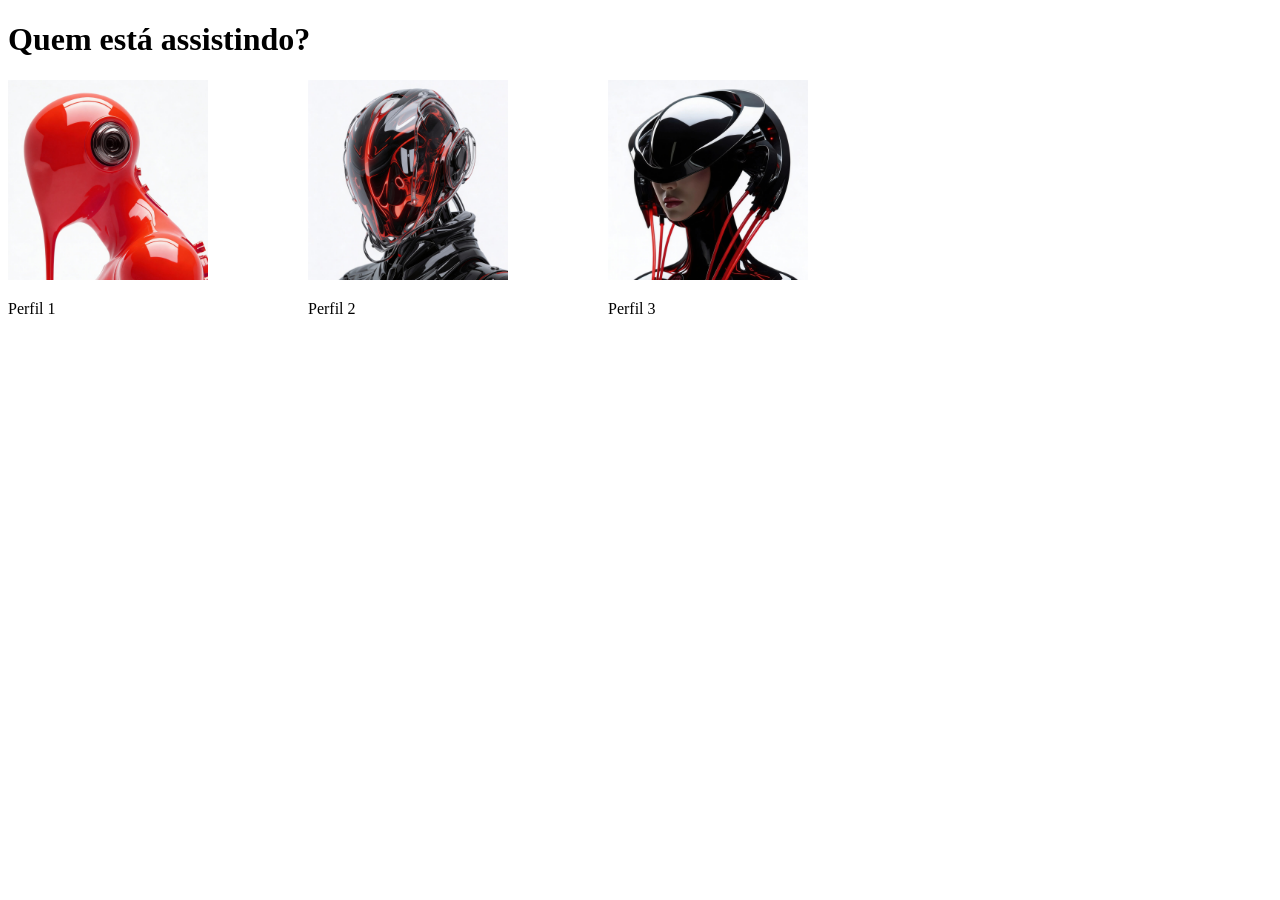
<file: aula-01/index.html>
<!doctype html>
<html lang="pt-br">
  <head>
    <meta charset="UTF-8" />
    <link rel="icon" type="image/png" href="./assets/favicon.png" />
    <meta name="viewport" content="width=device-width, initial-scale=1.0" />
    <title>Netflix</title>
  </head>

  <body>
    <main>
      <h1>Quem está assistindo?</h1>
      <div class="profiles" style="display: flex; gap: 100px">
        <div class="profile">
          <img src="./assets/profile-1.jpg" alt="Perfil 1" width="200px" />
          <p>Perfil 1</p>
        </div>
        <div class="profile">
          <img src="./assets/profile-2.jpg" alt="Perfil 2" width="200px" />
          <p>Perfil 2</p>
        </div>
        <div class="profile">
          <img src="./assets/profile-3.jpg" alt="Perfil 3" width="200px" />
          <p>Perfil 3</p>
        </div>
      </div>
    </main>
  </body>
</html>
</file>
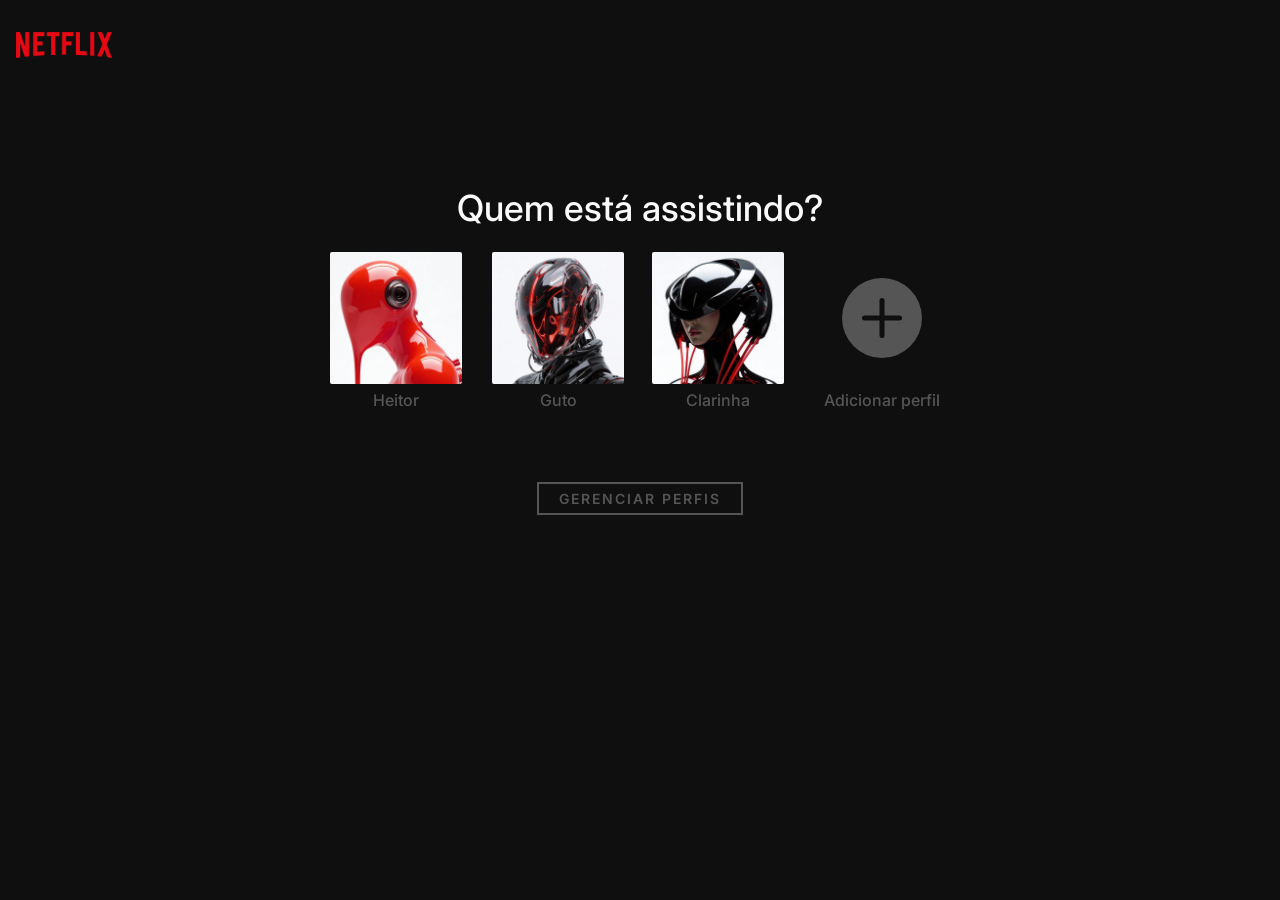
<file: aula-02/index.html>
<!doctype html>
<html lang="pt-br">
  <head>
    <meta charset="UTF-8" />
    <meta name="viewport" content="width=device-width, initial-scale=1.0" />
    <meta name="description" content="Netflix | Seleção de perfil ." />
    <link rel="icon" type="image/png" href="./assets/favicon.png" />
    <title>Netflix - Selecionar perfil</title>
    <link rel="stylesheet" href="style.css" />

    <link rel="preconnect" href="https://fonts.googleapis.com" />
    <link rel="preconnect" href="https://fonts.gstatic.com" crossorigin />
    <link
      href="https://fonts.googleapis.com/css2?family=Inter:ital,opsz,wght@0,14..32,100..900;1,14..32,100..900&display=swap"
      rel="stylesheet"
    />
  </head>

  <body>
    <main>
      <header>
        <img src="./assets/logo.png" alt="" class="netflix-logo" />
      </header>

      <section>
        <h2>Quem está assistindo?</h2>
        <ul class="profiles">
          <li class="profile">
            <figure>
              <div class="img-box">
                <img src="./assets/profile-1.jpg" alt="Perfil 1" />
              </div>
              <figcaption>Heitor</figcaption>
            </figure>
          </li>
          <li class="profile">
            <figure>
              <img src="./assets/profile-2.jpg" alt="Perfil 2" />
              <figcaption>Guto</figcaption>
            </figure>
          </li>
          <li class="profile">
            <figure>
              <img src="./assets/profile-3.jpg" alt="Perfil 3" />
              <figcaption>Clarinha</figcaption>
            </figure>
          </li>
          <li class="add-profile">
            <div>
              <svg
                xmlns="http://www.w3.org/2000/svg"
                width="16"
                height="16"
                fill="currentColor"
                class="bi bi-plus-circle-fill"
                viewBox="0 0 16 16"
              >
                <path
                  d="M16 8A8 8 0 1 1 0 8a8 8 0 0 1 16 0M8.5 4.5a.5.5 0 0 0-1 0v3h-3a.5.5 0 0 0 0 1h3v3a.5.5 0 0 0 1 0v-3h3a.5.5 0 0 0 0-1h-3z"
                />
              </svg>
            </div>
            <p>Adicionar perfil</p>
          </li>
        </ul>
        <button class="bt-manage-profile">Gerenciar perfis</button>
      </section>
    </main>
  </body>
</html>
</file>
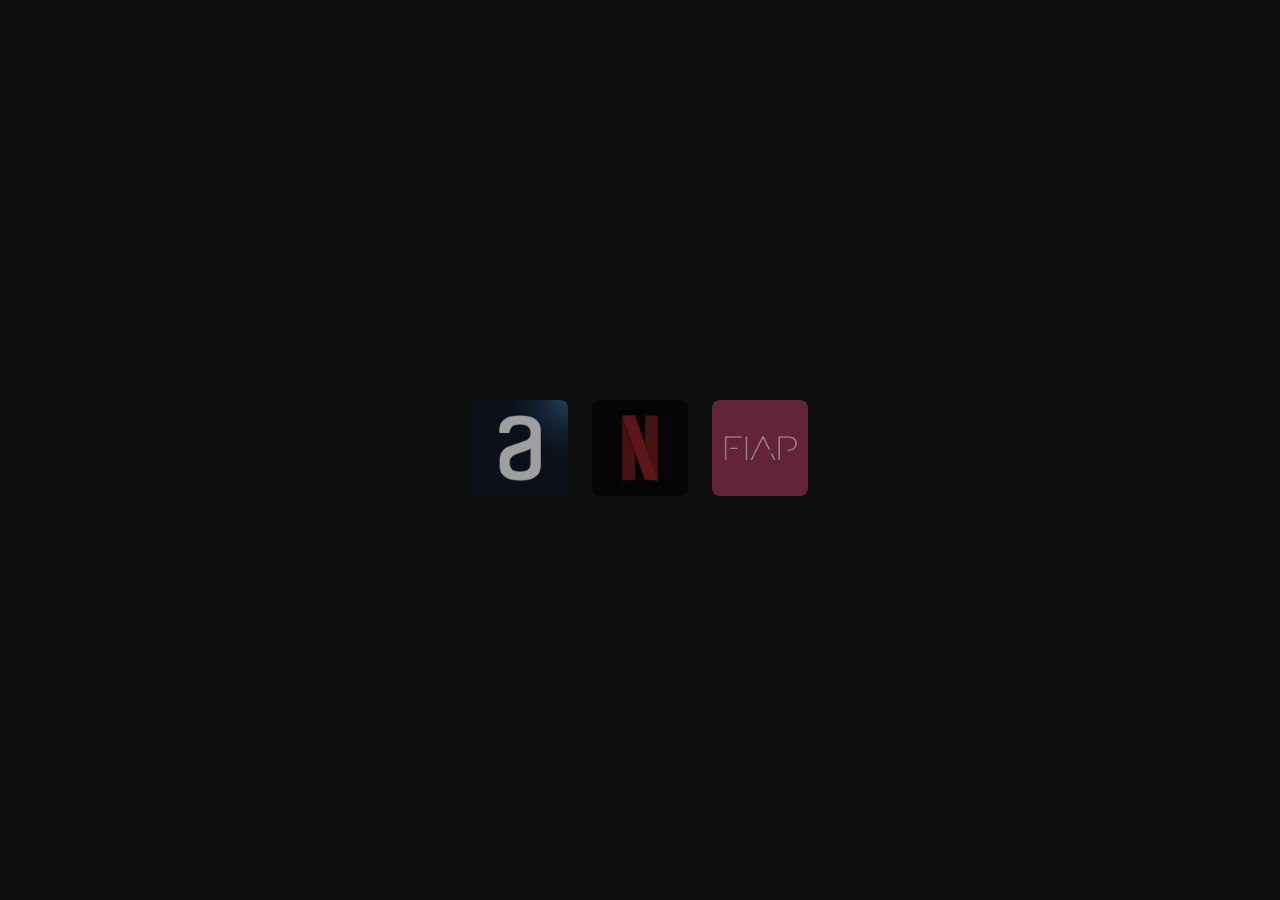
<file: aula-04/index.html>
<!doctype html>
<html lang="pt-br">
  <head>
    <title>Netflix</title>
    <meta charset="UTF-8" />
    <meta name="viewport" content="width=device-width, initial-scale=1.0" />
    <meta name="description" content="Netflix | Seleção de perfil ." />
    <link rel="icon" type="image/png" href="./assets/favicon.png" />

    <style>
      body {
        margin: 0;
        height: 100vh;
        background: #0f0f0f;

        display: flex;
        align-items: center;
        justify-content: center;
      }

      video {
        width: 100%;
        height: 100%;
        object-fit: cover;
      }

      .appIconContainer {
        gap: 24px;
        display: flex;
        align-items: center;
        justify-content: center;
      }

      .fiapIcon,
      .aluraIcon,
      .netflixIcon {
        width: 96px;
        cursor: pointer;
        border-radius: 8px;
      }

      .netflixIcon {
        height: 96px;
        width: 96px;
      }

      .fiapIcon,
      .aluraIcon,
      .netflixIcon {
        opacity: 0.6;
        filter: grayscale(50%);
        transition: transform 0.3s ease;
      }

      .fiapIcon:hover,
      .aluraIcon:hover,
      .netflixIcon:hover {
        opacity: 1;
        filter: grayscale(0%);
        transform: translateY(-10%);
      }
    </style>
  </head>

  <body>
    <div class="appIconContainer">
      <a
        target="_blank"
        rel="noopener noreferrer"
        href="https://www.alura.com.br/"
      >
        <img
          alt="Alura Icon"
          class="appIcon aluraIcon"
          src="./assets/alura-icon.png"
        />
      </a>
      <a>
        <img
          alt="Netflix App Icon"
          src="./assets/app-icon.png"
          class="appIcon netflixIcon"
        />
      </a>
      <a
        target="_blank"
        rel="noopener noreferrer"
        href="https://www.fiap.com.br/"
      >
        <img
          alt="FIAP Icon"
          class="appIcon fiapIcon"
          src="./assets/fiap-icon.webp"
        />
      </a>
    </div>

    <script>
      const button = document.querySelector(".netflixIcon");

      button.addEventListener("click", () => {
        window.location.href = "animation.html";
      });
    </script>
  </body>
</html>
</file>
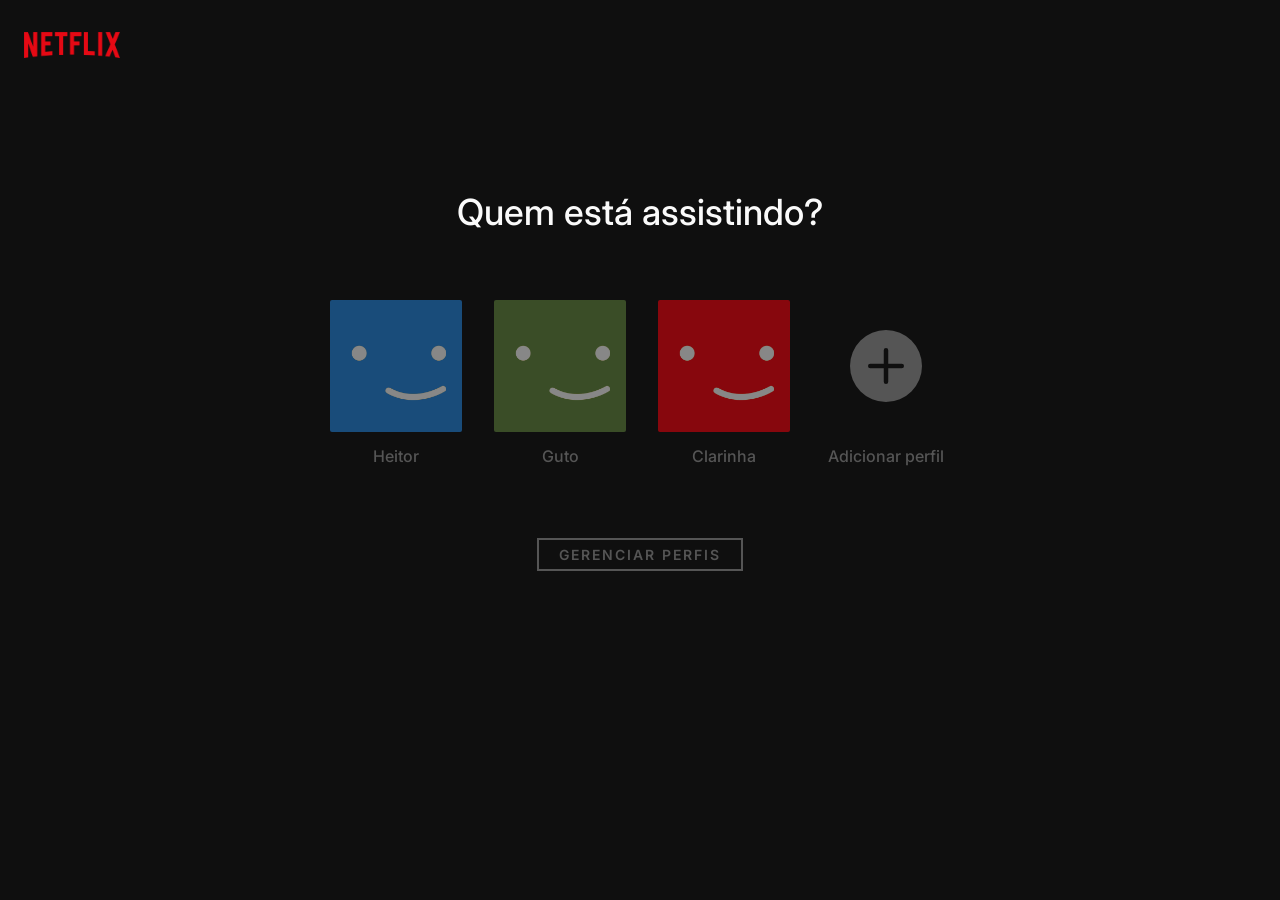
<file: aula-04/profile.html>
<!doctype html>
<html lang="pt-br">
  <head>
    <meta charset="UTF-8" />
    <meta name="viewport" content="width=device-width, initial-scale=1.0" />
    <meta name="description" content="Netflix | Seleção de perfil ." />
    <link rel="icon" type="image/png" href="./assets/favicon.png" />
    <title>Netflix | Selecionar perfil</title>
    <link rel="stylesheet" href="style.css" />

    <link rel="preconnect" href="https://fonts.googleapis.com" />
    <link rel="preconnect" href="https://fonts.gstatic.com" crossorigin />
    <link
      href="https://fonts.googleapis.com/css2?family=Inter:ital,opsz,wght@0,14..32,100..900;1,14..32,100..900&display=swap"
      rel="stylesheet"
    />
  </head>

  <body>
    <main>
      <header>
        <a href="./index.html"
          ><img src="./assets/logo.png" alt="" class="netflix-logo"
        /></a>
      </header>

      <section>
        <h2>Quem está assistindo?</h2>
        <ul class="profiles">
          <li class="profile">
            <figure>
              <img src="./assets/profile-1.jpg" alt="Perfil 1" />
              <figcaption>Heitor</figcaption>
            </figure>
          </li>
          <li class="profile">
            <figure>
              <img src="./assets/profile-2.jpg" alt="Perfil 2" />
              <figcaption>Guto</figcaption>
            </figure>
          </li>
          <li class="profile">
            <figure>
              <img src="./assets/profile-3.jpg" alt="Perfil 3" />
              <figcaption>Clarinha</figcaption>
            </figure>
          </li>
          <li class="add-profile">
            <div>
              <svg
                width="16"
                height="16"
                fill="currentColor"
                viewBox="0 0 16 16"
                class="bi bi-plus-circle-fill"
                xmlns="http://www.w3.org/2000/svg"
              >
                <path
                  d="M16 8A8 8 0 1 1 0 8a8 8 0 0 1 16 0M8.5 4.5a.5.5 0 0 0-1 0v3h-3a.5.5 0 0 0 0 1h3v3a.5.5 0 0 0 1 0v-3h3a.5.5 0 0 0 0-1h-3z"
                />
              </svg>
            </div>
            <p>Adicionar perfil</p>
          </li>
        </ul>
        <button class="bt-manage-profile">Gerenciar perfis</button>
      </section>
    </main>
  </body>
</html>
</file>
<file: aula-02/style.css>
/* Variáveis */
:root {
  --dark-bg: #0f0f0f;
  --primary-red: #e50914;
  --secondary-bg: #1a1a1a;
  --text-primary: #fafafa;
  --text-secondary: #555555;
}

/* Reset */
* {
  margin: 0;
  padding: 0;
  box-sizing: border-box;
}

/* Body */
body {
  color: var(--text-primary);
  background-color: var(--dark-bg);
  font-family: "Inter", sans-serif;

  display: flex;
  min-height: 100vh;
  justify-content: center;
}

/* Main */
main {
  width: 100%;
  max-width: 1600px;
  padding: 32px 0px;
  text-align: center;
}

header {
  display: flex;
  margin-left: 16px;
}

.netflix-logo {
  width: 96px;
}

section {
  margin-top: 128px;
}

section h2 {
  font-size: 36px;
  font-weight: 500;
  margin-bottom: 20px;
}

.profiles {
  gap: 24px;
  display: flex;
  flex-wrap: wrap;
  justify-content: center;

  list-style: none;
  margin-bottom: 72px;
}

.profile {
  cursor: pointer;
  transition: var(--transition);
}

.profile img {
  padding: 2px;
  border-radius: 4px;
  width: calc(160px - 24px);
  height: calc(160px - 24px);
}

.profile .img-box {
  width: calc(164px - 24px);
  height: calc(164px - 24px);
}

.profile figcaption {
  font-size: 16px;
  font-weight: 500;
  color: var(--text-secondary);
}

.add-profile div {
  display: flex;
  align-items: center;
  justify-content: center;

  margin-bottom: 4px;
  width: calc(160px - 16px);
  height: calc(160px - 24px);
}

.add-profile svg {
  width: 80px;
  height: 80px;
  cursor: pointer;
  color: var(--text-secondary);
}

.add-profile p {
  font-size: 16px;
  font-weight: 500;
  color: var(--text-secondary);
}

.bt-manage-profile {
  cursor: pointer;
  font-size: 14px;
  font-weight: 500;
  padding: 6px 20px;
  font-family: "Inter", sans-serif;

  color: var(--text-secondary);
  background-color: var(--dark-bg);
  border: var(--text-secondary) 2px solid;

  font-weight: 600;
  letter-spacing: 2px;
  text-transform: uppercase;
}
</file>
<file: aula-04/style.css>
/* Variáveis */
:root {
  --dark-bg: #0f0f0f;
  --primary-red: #e50914;
  --secondary-bg: #1a1a1a;
  --text-primary: #fafafa;
  --text-secondary: #555555;
  --transition: all 0.3s ease-in-out;
}

/* Reset */
* {
  margin: 0;
  padding: 0;
  box-sizing: border-box;
}

/* Body */
body {
  color: var(--text-primary);
  background-color: var(--dark-bg);
  font-family: "Inter", sans-serif;

  display: flex;
  min-height: 100vh;
  justify-content: center;
}

/* Main */
main {
  width: 100%;
  max-width: 1600px;
  padding: 32px 0px;
  text-align: center;

  opacity: 0.2;
  animation: fadeIn 2.4s ease-in forwards;
}

@keyframes fadeIn {
  from {
    opacity: 0.2;
  }
  to {
    opacity: 1;
  }
}

header {
  display: flex;
  margin-left: 24px;
}

.netflix-logo {
  width: 96px;
}

section {
  margin-top: 128px;
}

section h2 {
  font-size: 36px;
  font-weight: 500;
  margin-bottom: 64px;
}

.profiles {
  gap: 24px;
  display: flex;
  flex-wrap: wrap;
  justify-content: center;

  list-style: none;
  margin-bottom: 72px;
}

.profile {
  cursor: pointer;
  transition: var(--transition);
}

.profile {
  width: calc(164px - 24px);
  height: calc(164px - 24px);
}

.profile img {
  padding: 2px;
  height: 136px;
  border-radius: 4px;
  margin-bottom: 8px;

  opacity: 0.5;
  transition: var(--transition);
  /* filter: grayscale(50%); */
}

.profile :hover img {
  opacity: 1;
  transform: scale(1.05);
  /* filter: grayscale(0%); */
}

.profile figcaption {
  font-size: 16px;
  font-weight: 500;
  color: var(--text-secondary);
}

.add-profile div {
  display: flex;
  align-items: center;
  justify-content: center;

  margin-bottom: 12px;
  width: calc(160px - 24px);
  height: calc(160px - 24px);
}

.add-profile svg {
  width: 72px;
  height: 72px;
  cursor: pointer;
  color: var(--text-secondary);
}

.add-profile p {
  font-size: 16px;
  font-weight: 500;
  color: var(--text-secondary);
}

.bt-manage-profile {
  cursor: pointer;
  font-size: 14px;
  font-weight: 500;
  padding: 6px 20px;
  font-family: "Inter", sans-serif;

  color: var(--text-secondary);
  background-color: var(--dark-bg);
  border: var(--text-secondary) 2px solid;

  font-weight: 600;
  letter-spacing: 2px;
  text-transform: uppercase;
}

@media screen and (max-width: 667px) {
  h2 {
    margin: auto 32px;
  }

  section {
    margin-top: 64px;
  }

  .profiles {
    margin-right: 32px;
    margin-left: 32px;
    gap: 48px 16px;
  }
}
</file>
